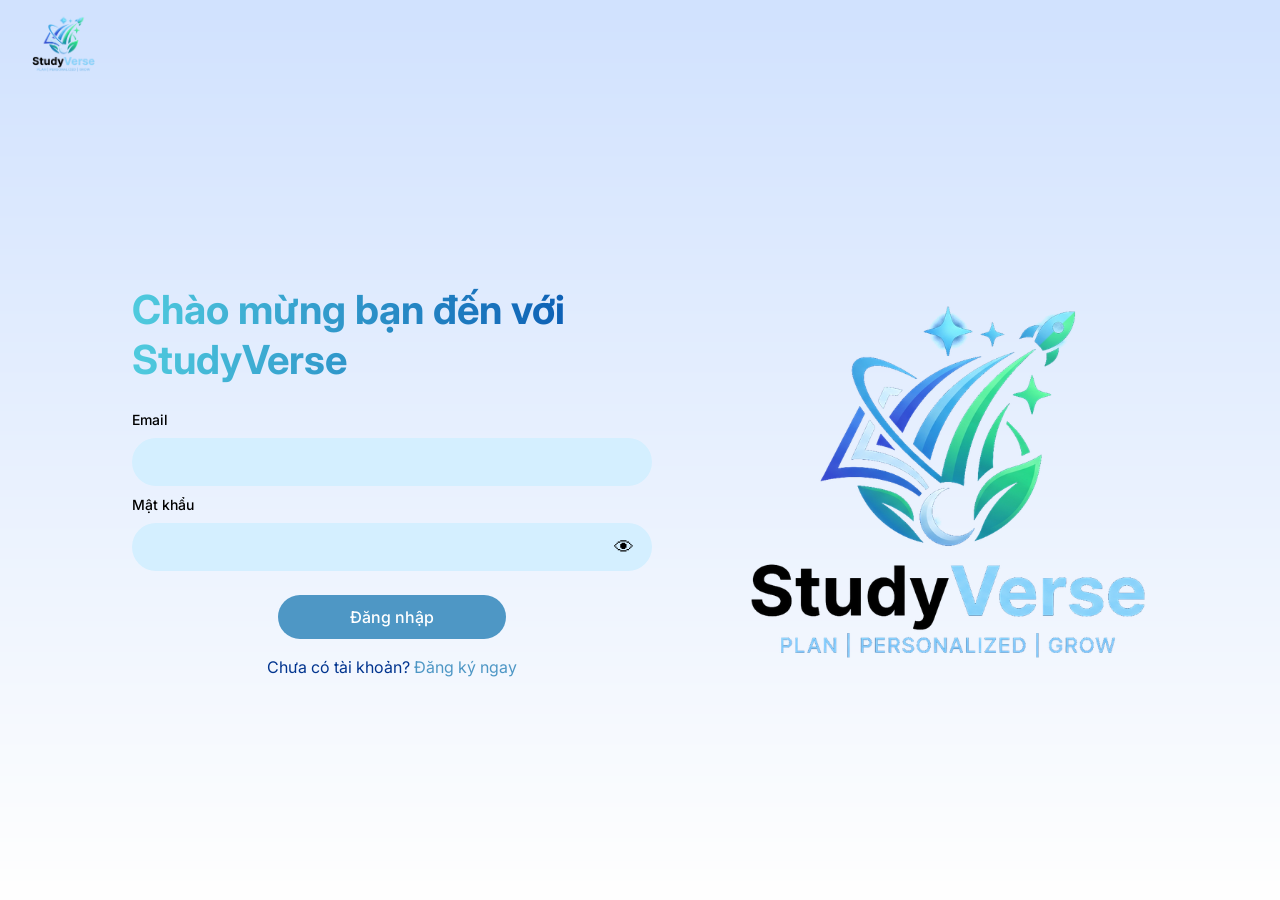
<file: index.html>
<!DOCTYPE html>
<html lang="vi">
<head>
    <meta charset="UTF-8">
    <meta name="viewport" content="width=device-width, initial-scale=1">
    <title>StudyVerse</title>
</head>
<body>
    <script src="js/storage.js"></script>
    <script>location.replace(getCurrentUser() ? "pages/dashboard.html" : "pages/login.html");</script>
</body>
</html>
</file>
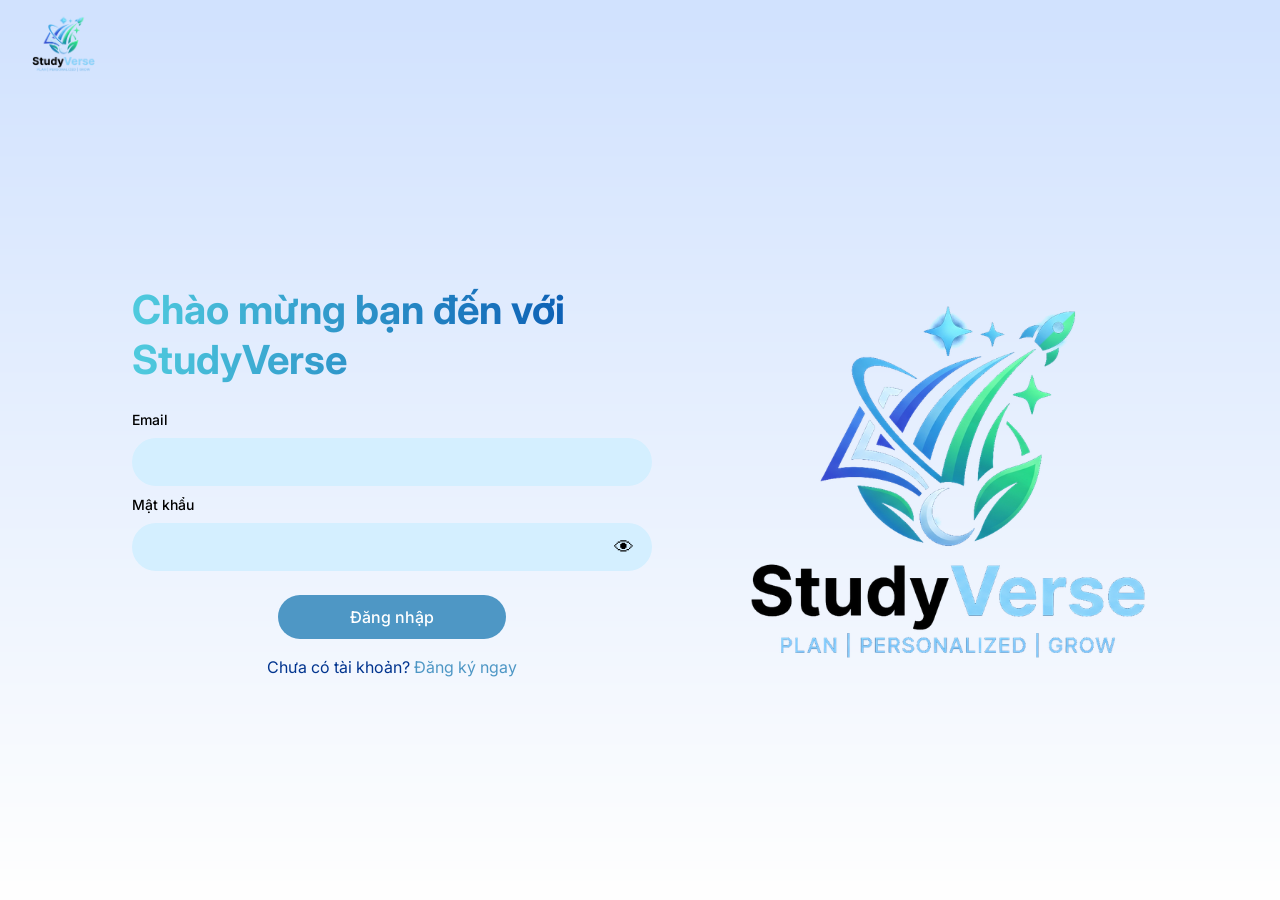
<file: pages/dashboard.html>
<!DOCTYPE html>
<html lang="vi">
<head>
<meta charset="UTF-8">
<meta name="viewport" content="width=device-width, initial-scale=1.0">
<title>Dashboard - StudyVerse</title>
<link rel="preconnect" href="https://fonts.googleapis.com"><link rel="preconnect" href="https://fonts.gstatic.com" crossorigin><link href="https://fonts.googleapis.com/css2?family=Inter:wght@400;500;700&display=swap" rel="stylesheet">
<link rel="stylesheet" href="../css/style.css">
<link rel="stylesheet" href="../css/dashboard.css">
<link rel="stylesheet" href="../css/responsive.css">
</head>
<body data-page="dashboard">
<header id="navbar" class="navbar"></header>
<main id="content" class="content">
<div class="page-dashboard">
<section class="card dash-hero">
<div class="hero-main">
<p class="hero-chip" id="greeting"></p>
<h1 class="page-title hero-title">Nền tảng quản lý công việc đầu tiên cho sinh viên</h1>
<p class="hero-desc">Gom bài học, công việc làm thêm và dự án cá nhân vào một nơi duy nhất để bạn luôn biết hôm nay cần làm gì.</p>
<div class="hero-actions"><a class="btn btn-primary" href="tasks.html">Xem nhiệm vụ</a><a class="btn btn-secondary" href="projects.html">Dự án cá nhân</a></div>
</div>
<ul class="hero-features">
<li class="hero-feature"><span class="hero-icon">📅</span><div><strong>Planning</strong><span>Lên kế hoạch và theo dõi deadline từng nhiệm vụ</span></div></li>
<li class="hero-feature"><span class="hero-icon">🎨</span><div><strong>Personalization</strong><span>Phân loại theo ưu tiên, dự án và cách học của riêng bạn</span></div></li>
<li class="hero-feature"><span class="hero-icon">🏆</span><div><strong>Gamification</strong><span>Hoàn thành nhiệm vụ để thấy tiến độ tăng mỗi ngày</span></div></li>
</ul>
</section>
<section class="dash-stats"><h2>StudyVerse</h2><p>Cùng xem một vài nhiệm vụ của bạn ngày hôm nay</p>
<div class="dash-cards">
<article class="stat-card"><div class="stat-icon"><img src="../assets/icons/stat-total.svg" alt=""></div><div class="stat-text"><strong class="stat-num" id="statTotal">0</strong><span class="stat-label">Tổng nhiệm vụ</span></div><div class="donut"></div></article>
<article class="stat-card"><div class="stat-icon"><img src="../assets/icons/stat-open.svg" alt=""></div><div class="stat-text"><strong class="stat-num" id="statOpen">0</strong><span class="stat-label">Chưa hoàn thành</span></div><div class="donut donut-open"></div></article>
<article class="stat-card"><div class="stat-icon"><img src="../assets/icons/stat-overdue.svg" alt=""></div><div class="stat-text"><strong class="stat-num" id="statOverdue">0</strong><span class="stat-label">Quá hạn</span></div><div class="donut donut-overdue"></div></article>
</div></section>
<section class="dash-lower">
<div class="card"><h3>Nhiệm vụ sắp đến hạn</h3><ul id="upcomingList"></ul></div>
<div class="card" id="overallBox"><h3>Tiến độ tổng thể</h3><div class="progress"><span id="overallBar"></span></div><p class="overall-text" id="overallText"></p></div>
</section>
</div>
</main>
<script src="../js/storage.js"></script>
<script src="../js/main.js"></script>
<script src="../js/dashboard.js"></script>
</body>
</html>
</file>
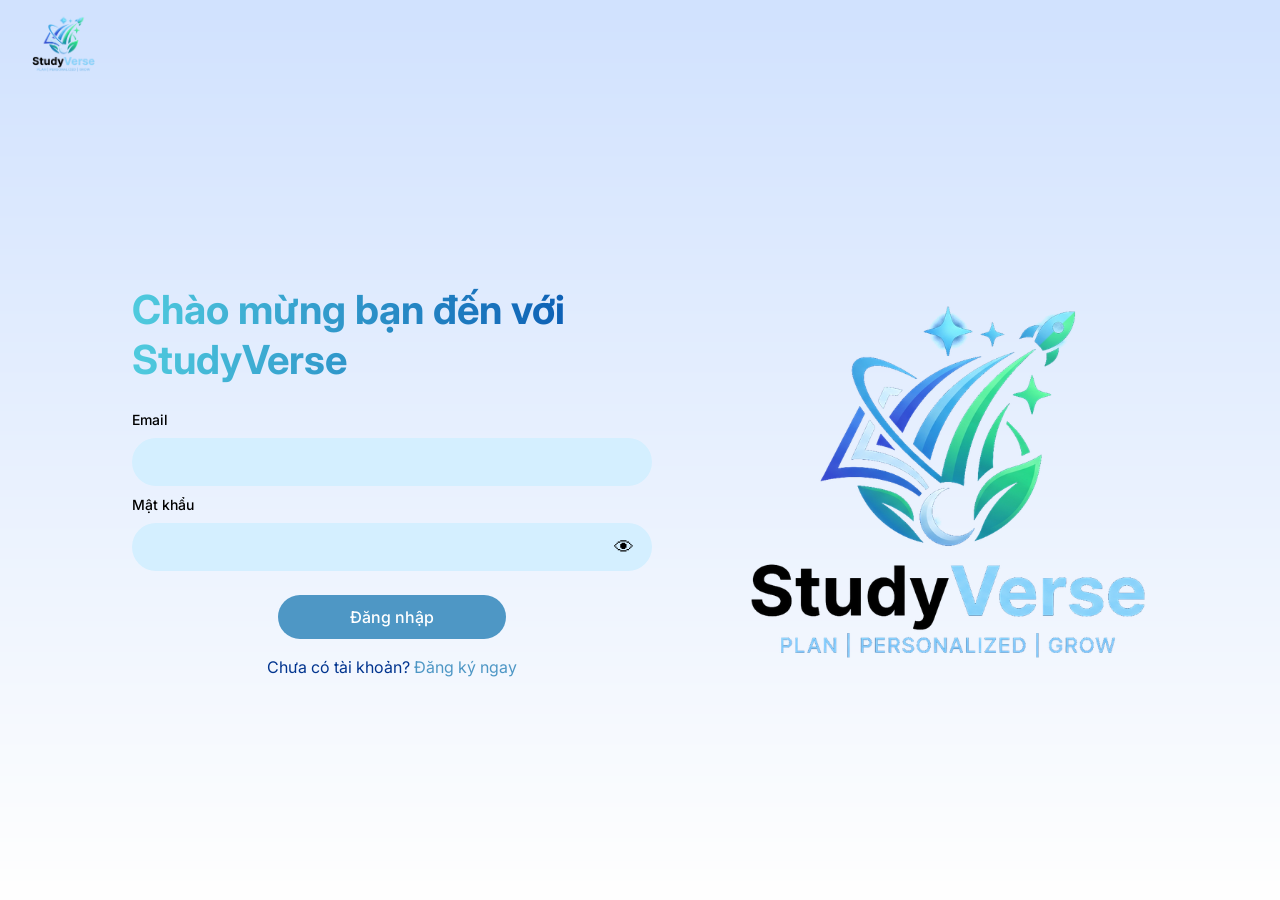
<file: pages/login.html>
<!DOCTYPE html>
<html lang="vi">
<head>
<meta charset="UTF-8">
<meta name="viewport" content="width=device-width, initial-scale=1.0">
<title>Đăng nhập - StudyVerse</title>
<link rel="preconnect" href="https://fonts.googleapis.com"><link rel="preconnect" href="https://fonts.gstatic.com" crossorigin><link href="https://fonts.googleapis.com/css2?family=Inter:wght@400;500;700&display=swap" rel="stylesheet">
<link rel="stylesheet" href="../css/style.css">
<link rel="stylesheet" href="../css/auth.css">
<link rel="stylesheet" href="../css/responsive.css">
</head>
<body data-page="login">
<main class="page-auth">
<img class="auth-logo-small" src="../assets/images/logo.png" alt="StudyVerse">
<form class="auth-form" id="authForm" novalidate>
<h1 class="page-title auth-title">Chào mừng bạn đến với<br>StudyVerse</h1>
<p class="auth-ok" id="authOk" hidden>Đăng ký thành công. Hãy đăng nhập để bắt đầu.</p>
<div class="field"><label for="emailInput">Email</label><input class="input" type="email" id="emailInput" required></div>
<div class="field"><label for="passwordInput">Mật khẩu</label><div class="auth-pass"><input class="input" type="password" id="passwordInput" autocomplete="current-password" required><button type="button" class="eye" data-target="passwordInput" aria-label="Hiện/ẩn mật khẩu">👁</button></div></div>
<p class="auth-error" id="authError" hidden></p>
<button type="submit" class="btn btn-primary auth-submit">Đăng nhập</button>
<p class="auth-switch">Chưa có tài khoản? <a href="register.html">Đăng ký ngay</a></p>
</form>
<img class="auth-logo-big" src="../assets/images/logo.png" alt="StudyVerse">
</main>
<script src="../js/storage.js"></script>
<script src="../js/auth.js"></script>
</body>
</html>
</file>
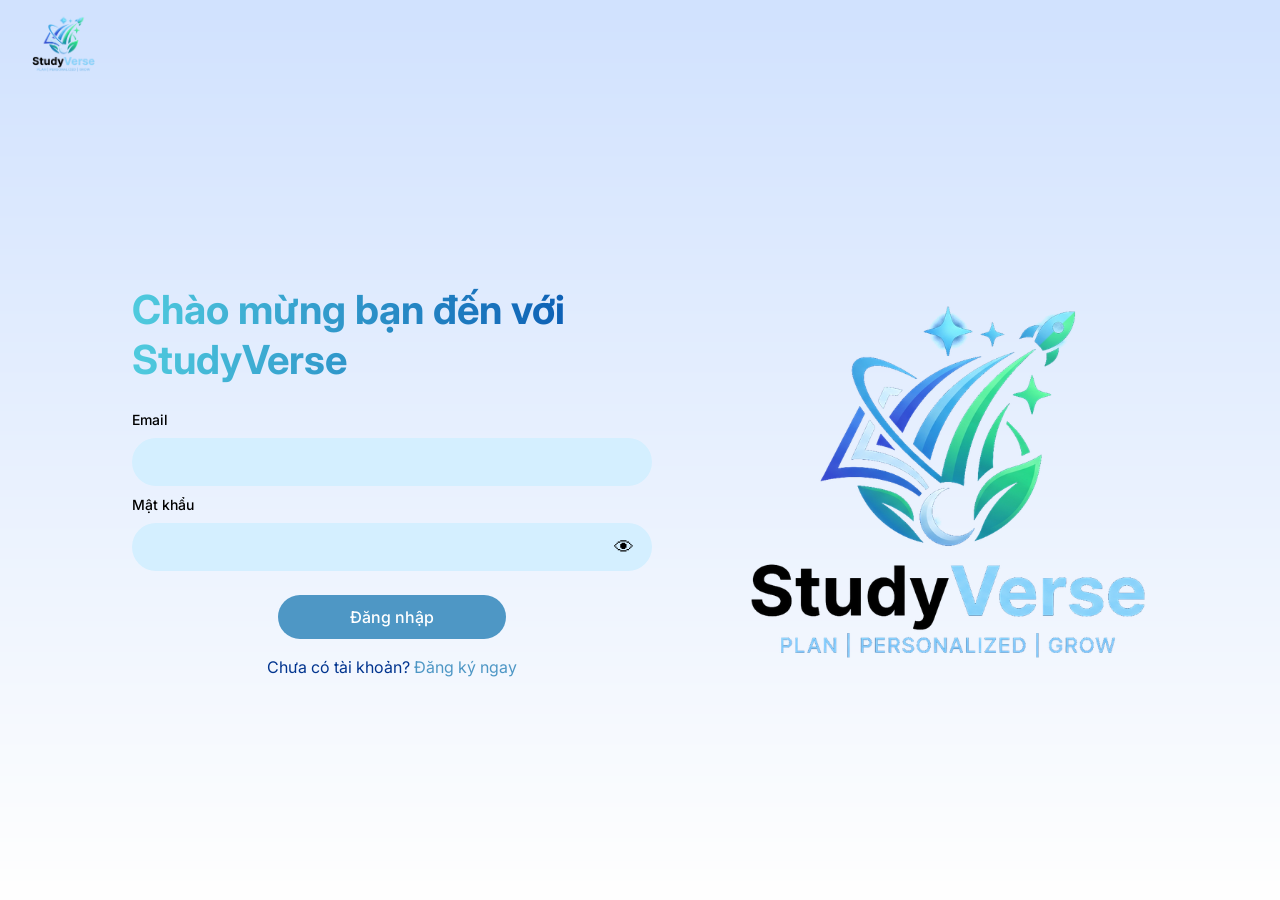
<file: pages/projects.html>
<!DOCTYPE html>
<html lang="vi">
<head>
<meta charset="UTF-8">
<meta name="viewport" content="width=device-width, initial-scale=1.0">
<title>Dự án cá nhân - StudyVerse</title>
<link rel="preconnect" href="https://fonts.googleapis.com"><link rel="preconnect" href="https://fonts.gstatic.com" crossorigin><link href="https://fonts.googleapis.com/css2?family=Inter:wght@400;500;700&display=swap" rel="stylesheet">
<link rel="stylesheet" href="../css/style.css">
<link rel="stylesheet" href="../css/projects.css">
<link rel="stylesheet" href="../css/responsive.css">
</head>
<body data-page="projects">
<header id="navbar" class="navbar"></header>
<main id="content" class="content">
<div class="page-projects">
<header class="projects-header"><h1 class="page-title">Dự án cá nhân</h1><p class="page-sub">Quản lý và theo dõi tiến độ các dự án của bạn</p><button type="button" class="btn btn-primary" id="projectAddBtn">+ Thêm dự án</button></header>
<section class="projects-grid" id="projectGrid"></section>
<div class="modal" id="projectModal" hidden><div class="modal-box"><h2 id="projectModalTitle">Thêm dự án</h2>
<form class="modal-form" id="projectForm"><input type="hidden" id="projectIdInput">
<div class="field"><label for="projectNameInput">Tên dự án</label><input class="input" id="projectNameInput" required></div>
<div class="field"><label for="projectPriorityInput">Ưu tiên</label><select class="input" id="projectPriorityInput"></select></div>
<div class="field"><label for="projectDeadlineInput">Deadline</label><input class="input" type="date" id="projectDeadlineInput" required></div>
<div class="modal-actions"><button type="button" class="btn btn-secondary" id="projectCancelBtn">Hủy</button><button type="submit" class="btn btn-primary">Lưu</button></div>
</form></div></div>
</div>
</main>
<script src="../js/storage.js"></script>
<script src="../js/main.js"></script>
<script src="../js/projects.js"></script>
</body>
</html>
</file>
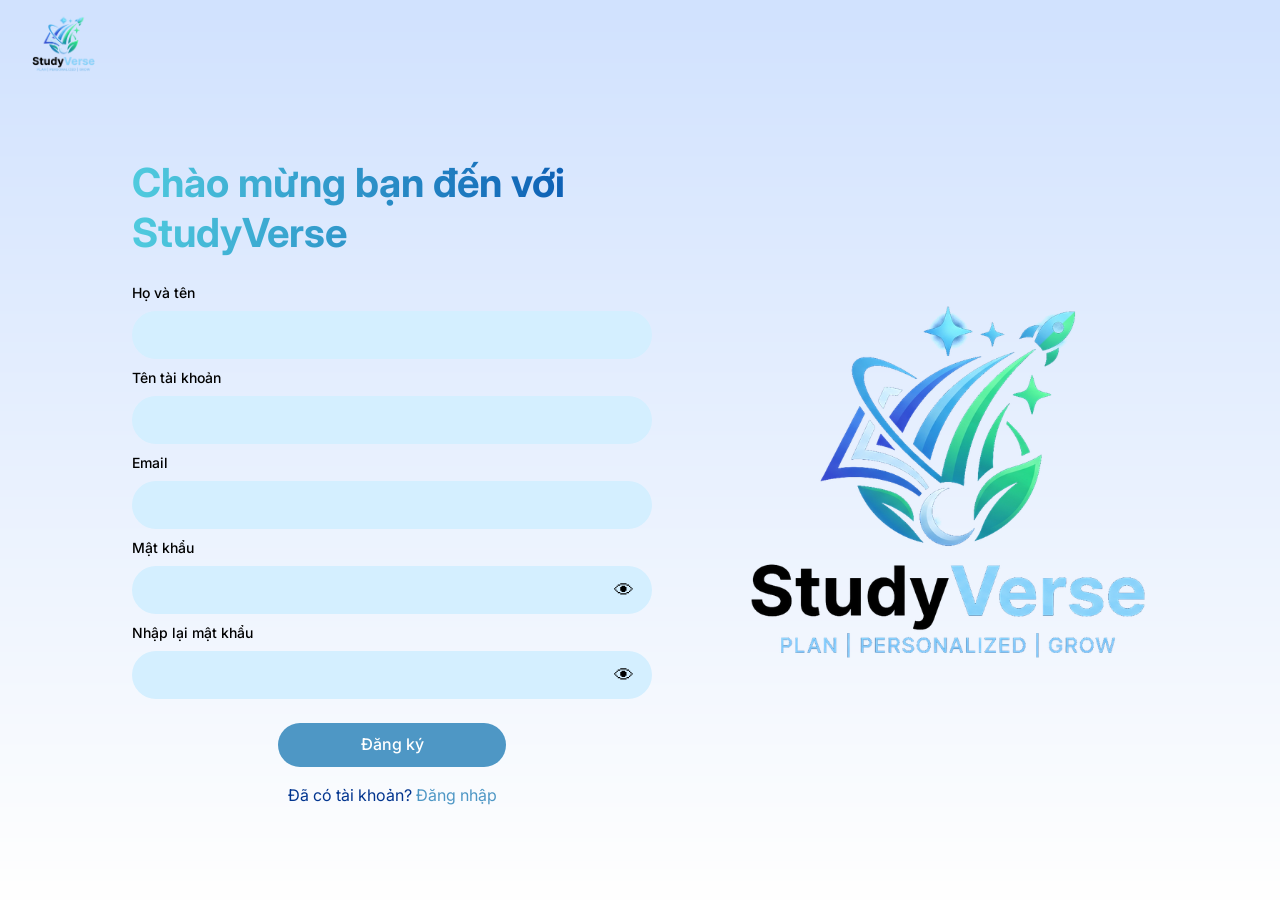
<file: pages/register.html>
<!DOCTYPE html>
<html lang="vi">
<head>
<meta charset="UTF-8">
<meta name="viewport" content="width=device-width, initial-scale=1.0">
<title>Đăng ký - StudyVerse</title>
<link rel="preconnect" href="https://fonts.googleapis.com"><link rel="preconnect" href="https://fonts.gstatic.com" crossorigin><link href="https://fonts.googleapis.com/css2?family=Inter:wght@400;500;700&display=swap" rel="stylesheet">
<link rel="stylesheet" href="../css/style.css">
<link rel="stylesheet" href="../css/auth.css">
<link rel="stylesheet" href="../css/responsive.css">
</head>
<body data-page="register">
<main class="page-auth">
<img class="auth-logo-small" src="../assets/images/logo.png" alt="StudyVerse">
<form class="auth-form" id="authForm" novalidate>
<h1 class="page-title auth-title">Chào mừng bạn đến với<br>StudyVerse</h1>
<div class="field"><label for="fullNameInput">Họ và tên</label><input class="input" type="text" id="fullNameInput" autocomplete="name" required></div>
<div class="field"><label for="usernameInput">Tên tài khoản</label><input class="input" type="text" id="usernameInput" autocomplete="username" required></div>
<div class="field"><label for="emailInput">Email</label><input class="input" type="email" id="emailInput" required></div>
<div class="field"><label for="passwordInput">Mật khẩu</label><div class="auth-pass"><input class="input" type="password" id="passwordInput" autocomplete="new-password" required><button type="button" class="eye" data-target="passwordInput" aria-label="Hiện/ẩn mật khẩu">👁</button></div></div>
<div class="field"><label for="confirmInput">Nhập lại mật khẩu</label><div class="auth-pass"><input class="input" type="password" id="confirmInput" autocomplete="new-password" required><button type="button" class="eye" data-target="confirmInput" aria-label="Hiện/ẩn mật khẩu">👁</button></div></div>
<p class="auth-error" id="authError" hidden></p>
<button type="submit" class="btn btn-primary auth-submit">Đăng ký</button>
<p class="auth-switch">Đã có tài khoản? <a href="login.html">Đăng nhập</a></p>
</form>
<img class="auth-logo-big" src="../assets/images/logo.png" alt="StudyVerse">
</main>
<script src="../js/storage.js"></script>
<script src="../js/auth.js"></script>
</body>
</html>
</file>
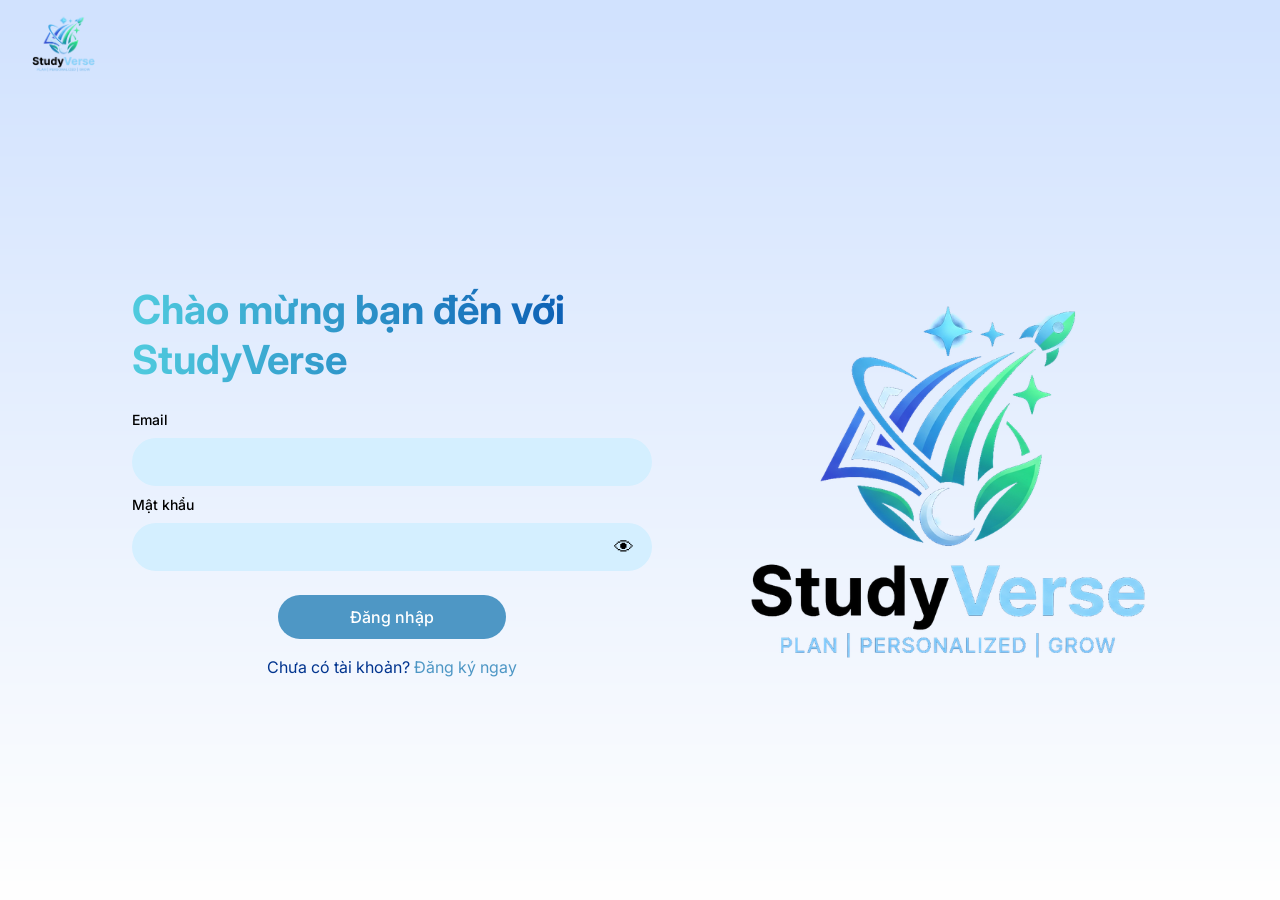
<file: pages/settings.html>
<!DOCTYPE html>
<html lang="vi">
<head>
<meta charset="UTF-8">
<meta name="viewport" content="width=device-width, initial-scale=1.0">
<title>Cài đặt - StudyVerse</title>
<link rel="preconnect" href="https://fonts.googleapis.com"><link rel="preconnect" href="https://fonts.gstatic.com" crossorigin><link href="https://fonts.googleapis.com/css2?family=Inter:wght@400;500;700&display=swap" rel="stylesheet">
<link rel="stylesheet" href="../css/style.css">
<link rel="stylesheet" href="../css/responsive.css">
</head>
<body data-page="settings">
<header id="navbar" class="navbar"></header>
<main id="content" class="content">
<div class="page-settings">
<section class="card settings-card">
<div class="settings-head"><img src="../assets/icons/settings-big.svg" alt=""><div><h1>Cài đặt tài khoản</h1><p>Quản lý thông tin cá nhân và dữ liệu của bạn</p></div></div>
<section class="settings-profile-section">
<h2 class="settings-section-title">Thông tin cá nhân</h2>
<div class="settings-avatar-block"><img id="avatarPreview" class="settings-avatar-preview" src="../assets/images/avatar.png" alt="Ảnh đại diện"><label class="btn btn-secondary settings-avatar-label" for="avatarInput">Thay ảnh đại diện</label><input id="avatarInput" type="file" accept="image/png,image/jpeg,image/webp" hidden></div>
</section>
<form id="settingsForm"><div class="settings-grid">
<div class="field"><label for="fullNameInput">Họ và tên</label><input class="input input-outline" id="fullNameInput"></div>
<div class="field"><label for="usernameInput">Tên tài khoản</label><input class="input input-outline" id="usernameInput" autocomplete="username"></div>
</div>
<div class="settings-save"><button type="submit" class="btn btn-primary">Lưu thay đổi</button></div>
<p class="settings-msg" id="settingsMsg" role="status" hidden></p></form>
<hr>
<h2 class="settings-section-title">Đổi mật khẩu</h2>
<form id="passwordForm" class="settings-password-form">
<div class="field"><label for="currentPasswordInput">Mật khẩu hiện tại</label><input class="input input-outline" id="currentPasswordInput" type="password" autocomplete="current-password" required></div>
<div class="settings-grid"><div class="field"><label for="newPasswordInput">Mật khẩu mới</label><input class="input input-outline" id="newPasswordInput" type="password" minlength="6" autocomplete="new-password" required></div><div class="field"><label for="confirmPasswordInput">Xác nhận mật khẩu mới</label><input class="input input-outline" id="confirmPasswordInput" type="password" minlength="6" autocomplete="new-password" required></div></div>
<div class="settings-save"><button type="submit" class="btn btn-primary">Đổi mật khẩu</button></div><p class="settings-msg" id="passwordMsg" role="status" hidden></p></form>
<hr>
<h2>Dữ liệu phần mềm</h2>
<p class="settings-note">Xóa dữ liệu demo sẽ xóa toàn bộ nhiệm vụ và dự án, không đăng xuất tài khoản của bạn</p>
<button type="button" class="btn btn-outline-danger" id="clearDemoBtn">🗑 Xóa dữ liệu demo</button>
<hr>
<h2>Tài khoản</h2>
<p class="settings-note">Xóa tài khoản sẽ xóa vĩnh viễn tài khoản này cùng toàn bộ nhiệm vụ và dự án trên trình duyệt. Thao tác này không thể hoàn tác.</p>
<button type="button" class="btn btn-danger" id="deleteAccountBtn">🗑 Xóa tài khoản</button>
</section>
<div class="modal" id="deleteModal" hidden><div class="modal-box"><h2>Xác nhận xóa tài khoản</h2>
<form class="modal-form" id="deleteForm">
<p>Nhập mật khẩu để xác nhận xóa tài khoản. Bạn sẽ bị đăng xuất và không thể khôi phục.</p>
<div class="field"><label for="deletePasswordInput">Mật khẩu</label><input class="input" type="password" id="deletePasswordInput" autocomplete="off" required></div>
<p class="settings-error" id="deleteError" hidden></p>
<div class="modal-actions"><button type="button" class="btn btn-secondary" id="deleteCancelBtn">Hủy</button><button type="submit" class="btn btn-danger">Xóa tài khoản</button></div>
</form></div></div>
<div class="modal" id="clearModal" hidden><div class="modal-box"><h2>Xác nhận xóa dữ liệu demo</h2>
<p>Bạn có chắc muốn xóa toàn bộ nhiệm vụ và dự án?<br>Tài khoản của bạn vẫn được đăng nhập</p>
<div class="modal-actions"><button type="button" class="btn btn-secondary" id="clearCancelBtn">Hủy</button><button type="button" class="btn btn-danger" id="clearConfirmBtn">Xóa</button></div></div></div>
</div>
</main>
<script src="../js/storage.js"></script>
<script src="../js/main.js"></script>
<script src="../js/settings.js"></script>
</body>
</html>
</file>
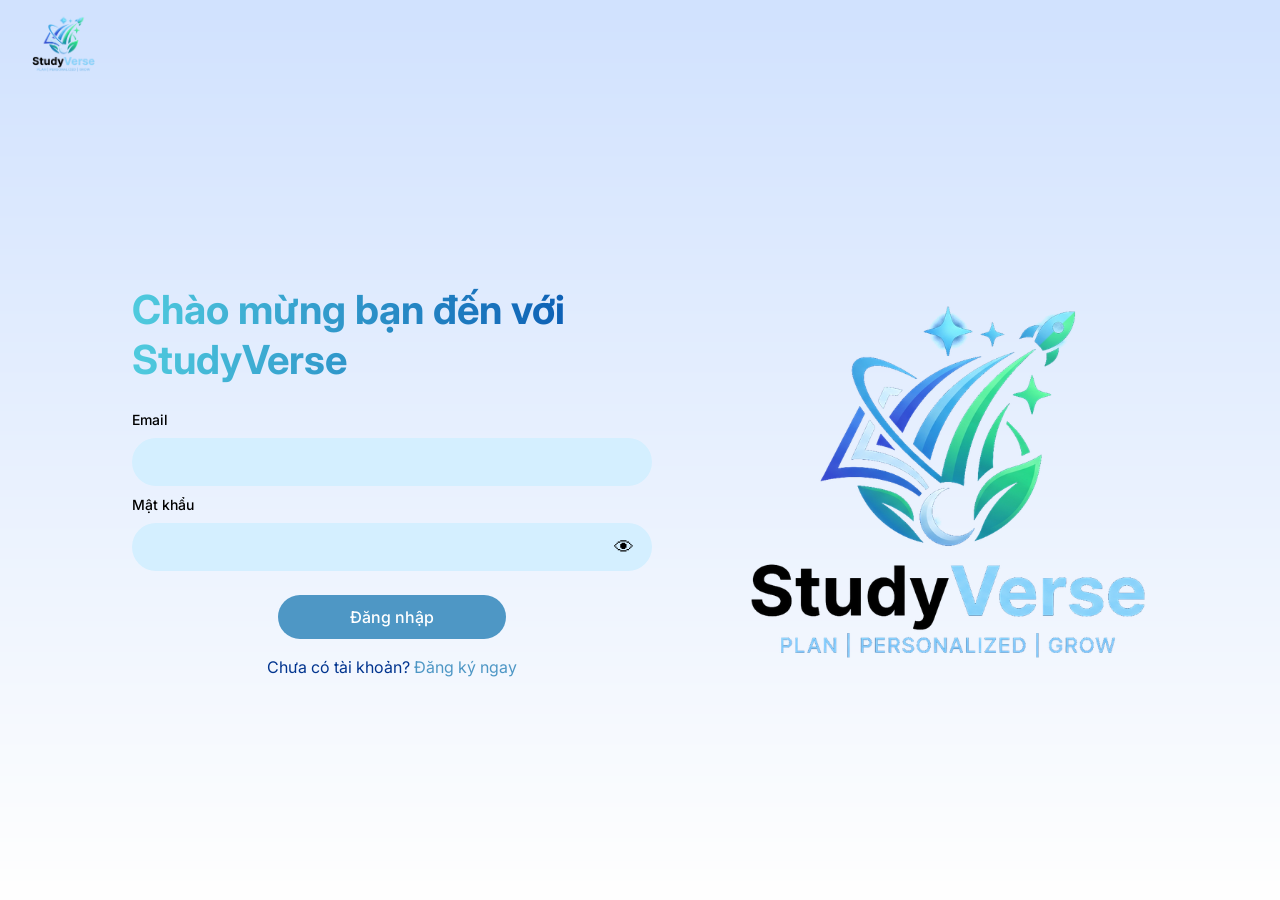
<file: pages/support.html>
<!DOCTYPE html>
<html lang="vi">
<head>
<meta charset="UTF-8">
<meta name="viewport" content="width=device-width, initial-scale=1.0">
<title>Liên hệ & Hỗ trợ - StudyVerse</title>
<link rel="preconnect" href="https://fonts.googleapis.com"><link rel="preconnect" href="https://fonts.gstatic.com" crossorigin><link href="https://fonts.googleapis.com/css2?family=Inter:wght@400;500;700&display=swap" rel="stylesheet">
<link rel="stylesheet" href="../css/style.css">
<link rel="stylesheet" href="../css/responsive.css">
</head>
<body data-page="support">
<header id="navbar" class="navbar"></header>
<main id="content" class="content">
<div class="page-support">
<img class="support-robot" src="../assets/icons/robot.svg" alt="">
<h1 class="page-title">Liên hệ &amp; Hỗ trợ</h1>
<p class="support-sub">Nếu bạn gặp vấn đề trong quá trình sử dụng, hãy liên hệ<br>với chúng tôi qua Zalo để được hỗ trợ</p>
<section class="card support-card"><img class="support-qr" src="../assets/images/qr-zalo.png" alt="QR Zalo hỗ trợ">
<div class="support-steps"><h2>Hướng dẫn liên hệ qua Zalo</h2>
<div class="step"><span class="step-num">1</span>Mở ứng dụng Zalo trên điện thoại</div>
<div class="step"><span class="step-num">2</span>Quét mã QR bên trái</div>
<div class="step"><span class="step-num">3</span>Gửi tin nhắn cho chúng tôi để được hỗ trợ</div></div></section>
</div>
</main>
<script src="../js/storage.js"></script>
<script src="../js/main.js"></script>
</body>
</html>
</file>
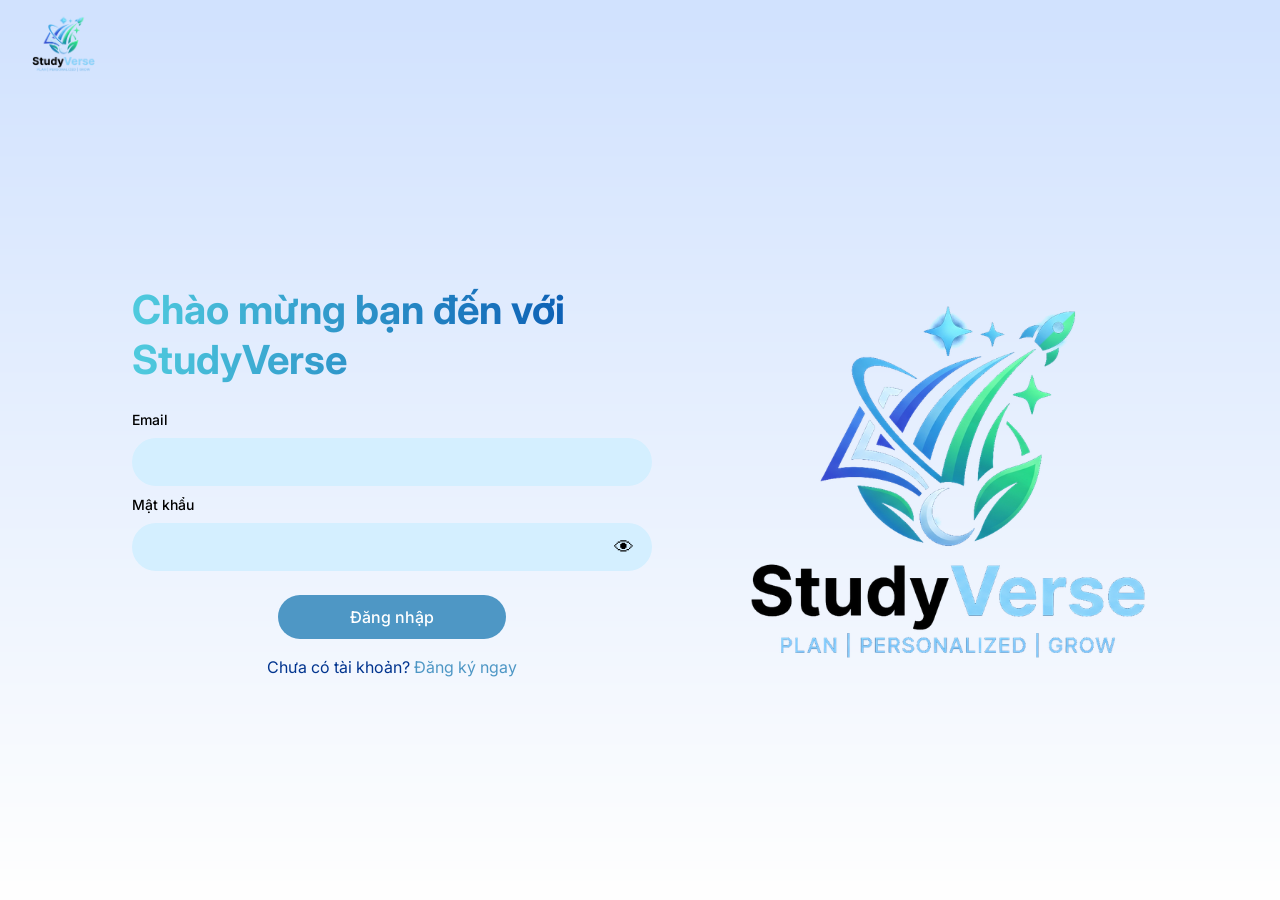
<file: pages/tasks.html>
<!DOCTYPE html>
<html lang="vi">
<head>
<meta charset="UTF-8">
<meta name="viewport" content="width=device-width, initial-scale=1.0">
<title>Nhiệm vụ - StudyVerse</title>
<link rel="preconnect" href="https://fonts.googleapis.com"><link rel="preconnect" href="https://fonts.gstatic.com" crossorigin><link href="https://fonts.googleapis.com/css2?family=Inter:wght@400;500;700&display=swap" rel="stylesheet">
<link rel="stylesheet" href="../css/style.css">
<link rel="stylesheet" href="../css/tasks.css">
<link rel="stylesheet" href="../css/responsive.css">
</head>
<body data-page="tasks">
<header id="navbar" class="navbar"></header>
<main id="content" class="content">
<div class="page-tasks">
<section class="card tasks-card">
<div class="tasks-head"><h1>Danh sách nhiệm vụ</h1><button type="button" class="btn btn-primary" id="taskAddBtn">+ Thêm nhiệm vụ mới</button></div>
<div class="tasks-toolbar">
<input class="input" type="search" id="taskSearchInput" placeholder="Tìm kiếm nhiệm vụ...">
<select class="input" id="taskFilterStatus"><option value="">Mọi trạng thái</option><option value="todo">Chưa triển khai</option><option value="doing">Đang triển khai</option><option value="done">Hoàn thành</option><option value="overdue">Quá hạn</option></select>
<select class="input" id="taskFilterPriority"><option value="">Mọi mức ưu tiên</option><option value="high">Cao</option><option value="medium">Trung bình</option><option value="low">Thấp</option></select>
<select class="input" id="taskFilterCategory"><option value="">Mọi loại</option><option value="study">Học tập</option><option value="work">Công việc</option><option value="personal">Cá nhân</option></select>
<select class="input" id="taskFilterProject"><option value="">Mọi dự án</option><option value="none">Nhiệm vụ lẻ</option></select>
</div>
<div class="table-wrap"><table class="table"><thead><tr><th>Tên nhiệm vụ</th><th>Loại nhiệm vụ</th><th>Ưu tiên</th><th>Deadline</th><th>Thời gian còn lại</th><th>Trạng thái</th><th>Dự án</th><th>Thao tác</th></tr></thead><tbody id="taskTableBody"></tbody></table></div>
<p class="empty" id="taskEmpty" hidden>Không có nhiệm vụ phù hợp.</p>
</section>
<div class="modal" id="taskModal" hidden><div class="modal-box"><h2 id="taskModalTitle">Thêm nhiệm vụ mới</h2>
<form class="modal-form" id="taskForm"><input type="hidden" id="taskIdInput">
<div class="field"><label for="taskTitleInput">Tên nhiệm vụ</label><input class="input" id="taskTitleInput" required></div>
<div class="field"><label for="taskCategoryInput">Loại nhiệm vụ</label><select class="input" id="taskCategoryInput"></select></div>
<div class="field"><label for="taskPriorityInput">Ưu tiên</label><select class="input" id="taskPriorityInput"></select></div>
<div class="field"><label for="taskStatusInput">Trạng thái</label><select class="input" id="taskStatusInput"></select></div>
<div class="field"><label for="taskDeadlineInput">Deadline</label><input class="input" type="date" id="taskDeadlineInput" required></div>
<div class="field"><label for="taskDeadlineTimeInput">Giờ deadline</label><input class="input" type="time" id="taskDeadlineTimeInput" value="23:59" required></div>
<div class="field"><label for="taskProjectInput">Dự án</label><select class="input" id="taskProjectInput"></select></div>
<div class="modal-actions"><button type="button" class="btn btn-secondary" id="taskCancelBtn">Hủy</button><button type="submit" class="btn btn-primary">Lưu</button></div>
</form></div></div>
</div>
</main>
<script src="../js/storage.js"></script>
<script src="../js/main.js"></script>
<script src="../js/tasks.js"></script>
</body>
</html>
</file>
<file: css/style.css>
:root{
  --color-primary:#4E97C5;--color-primary-dark:#02358F;--color-navy:#163166;
  --color-gradient-start:#50CBDE;--color-gradient-end:#004BAD;
  --title-gradient:linear-gradient(90deg,var(--color-gradient-start) 0%,var(--color-gradient-end) 100%);
  --bg-main:#E1ECFE;--bg-card:#E8F0FE;--bg-card-light:#F1F5FF;--bg-white:#FFFFFF;--bg-field:#D4EFFF;
  --text-main:#000000;--text-muted:#737373;--text-link:#004AAD;--color-danger:#F66C6C;
  --priority-high:#F66C6C;--priority-medium:#E4C54F;--priority-low:#28BE8B;
  --status-todo:#EF9D6A;--status-doing:#E4C54F;--status-done:#28BE8B;--status-overdue:#F66C6C;
  --progress-fill:#24A79E;--progress-track:#FFFFFF;--btn-secondary-bg:#D2D5D7;--step-bg:#BBDEFB;--step-text:#1976D2;
  --chart-done:#42FFBF;--chart-todo:#FDB588;--chart-doing:#FFEB9D;--chart-overdue:#F66C6C;
  --font-family:'Inter',sans-serif;--font-size-page-title:40px;--font-size-card-title:28px;--font-size-body:16px;--font-size-small:14px;
  --radius-card:32px;--radius-input:999px;--radius-badge:999px;--radius-pill:999px;--shadow-card:0 10px 30px rgba(0,0,0,.12);
  --space-1:4px;--space-2:8px;--space-3:16px;--space-4:24px;--space-5:32px;
  --navbar-height:80px;--content-max-width:1200px;
}
*{box-sizing:border-box;margin:0;padding:0}
body{font-family:var(--font-family);font-size:var(--font-size-body);color:var(--text-main);line-height:1.5;min-height:100vh;display:flex;flex-direction:column;
  background:var(--bg-main) url("../assets/images/background.png") center/cover no-repeat;background-attachment:fixed}
img{display:block;max-width:100%}
ul{list-style:none}
button,input,select{font:inherit;color:inherit}
[hidden]{display:none}

/* Navbar */
.navbar{height:var(--navbar-height);display:flex;align-items:center;gap:var(--space-5);
  padding:0 max(var(--space-5),calc((100% - var(--content-max-width)) / 2));background:transparent}
.nav-logo{display:flex;align-items:center;flex:none}
.nav-logo img{height:64px;width:auto}
.nav-menu{display:flex;align-items:center;justify-content:flex-end;gap:var(--space-5);flex:1}
.nav-link{display:flex;align-items:center;gap:var(--space-2);padding:var(--space-1) 0;border:0;border-bottom:2px solid transparent;
  background:none;color:var(--text-main);font-size:16px;font-weight:500;text-decoration:none;cursor:pointer;white-space:nowrap}
.nav-link img{width:28px;height:28px}
.nav-link.active{font-weight:700;border-bottom-color:var(--color-primary)}
.nav-user{position:relative;flex:none}
.nav-avatar-btn{display:block;padding:0;border:2px solid transparent;border-radius:50%;background:none;cursor:pointer}
.nav-avatar-btn:hover,.nav-avatar-btn[aria-expanded="true"]{border-color:var(--color-primary)}
.nav-avatar{width:48px;height:48px;border-radius:50%;object-fit:cover;background:var(--bg-field)}
.user-menu{position:absolute;top:calc(100% + var(--space-2));right:0;z-index:40;min-width:240px;padding:var(--space-2);
  background:var(--bg-card-light);border-radius:var(--space-4);box-shadow:var(--shadow-card)}
.user-menu[hidden]{display:none}
.user-menu-head{display:flex;flex-direction:column;padding:var(--space-2) var(--space-3) var(--space-3);margin-bottom:var(--space-1);border-bottom:1px solid var(--btn-secondary-bg)}
.user-menu-head span{font-size:var(--font-size-small);color:var(--text-muted);overflow:hidden;text-overflow:ellipsis}
.user-menu-item{display:flex;align-items:center;gap:var(--space-3);width:100%;padding:10px var(--space-3);border:0;border-radius:var(--space-3);
  background:none;color:var(--text-main);font-weight:500;text-align:left;text-decoration:none;cursor:pointer}
.user-menu-item:hover{background:var(--bg-field)}
.user-menu-item img,.user-menu-icon{width:24px;height:24px;flex:none;text-align:center;line-height:24px}
.footer{display:flex;align-items:center;justify-content:center;gap:var(--space-4);padding:var(--space-4) var(--space-5);font-size:var(--font-size-small);color:var(--text-muted)}
.footer a{display:inline-flex;align-items:center;gap:var(--space-2);color:var(--color-primary);font-weight:500;text-decoration:none}
.footer a:hover{text-decoration:underline}
.footer img{width:20px;height:20px}
.content{flex:1;width:100%;max-width:var(--content-max-width);margin:0 auto;padding:var(--space-4) var(--space-5) var(--space-5)}

/* Thành phần dùng lại */
.card{background:var(--bg-card);border-radius:var(--radius-card);box-shadow:var(--shadow-card);padding:var(--space-4)}
.page-title{background:var(--title-gradient);-webkit-background-clip:text;background-clip:text;color:transparent;
  font-size:var(--font-size-page-title);font-weight:700;line-height:1.25}
.page-sub{font-size:16px}
.btn{display:inline-flex;text-decoration:none;align-items:center;justify-content:center;gap:var(--space-2);height:48px;padding:0 var(--space-5);
  border:1px solid transparent;border-radius:var(--radius-pill);font-weight:500;cursor:pointer;white-space:nowrap}
.btn-primary{background:var(--color-primary);color:#fff}
.btn-secondary{background:var(--btn-secondary-bg);color:var(--text-main);font-weight:700}
.btn-danger{background:var(--color-danger);color:var(--text-main);font-weight:700}
.btn-outline-danger{background:transparent;border-color:var(--color-danger);color:var(--color-danger)}
.field{display:flex;flex-direction:column;gap:var(--space-2);min-width:0}
.field label{font-size:var(--font-size-small);font-weight:500}
.input{width:100%;height:48px;padding:0 var(--space-4);border:0;border-radius:var(--radius-input);background:var(--bg-field);outline:0}
.input:focus{box-shadow:0 0 0 2px var(--color-primary)}
.input[readonly]{color:var(--text-muted)}
.input-outline{background:transparent;border:1px solid var(--text-main)}
.table-wrap{overflow-x:auto}
.table{width:100%;border-collapse:collapse}
.table th,.table td{padding:14px var(--space-3);text-align:left;vertical-align:middle;white-space:nowrap}
.table th{background:var(--bg-field);font-weight:700}
.table th:first-child{border-radius:var(--radius-pill) 0 0 var(--radius-pill)}
.table th:last-child{border-radius:0 var(--radius-pill) var(--radius-pill) 0}
.table td{border-bottom:1px solid var(--btn-secondary-bg)}
.badge,.tag{display:inline-flex;align-items:center;justify-content:center;height:30px;padding:0 14px;border:0;border-radius:var(--radius-badge);
  font-size:var(--font-size-small);font-weight:500;color:#fff;white-space:nowrap}
.badge{min-width:64px}
.badge-status{min-width:124px;cursor:pointer}
.badge-high{background:var(--priority-high)}.badge-medium{background:var(--priority-medium)}.badge-low{background:var(--priority-low)}
.status-todo{background:var(--status-todo)}.status-doing{background:var(--status-doing)}
.status-done{background:var(--status-done)}.status-overdue{background:var(--status-overdue)}
.tag{min-width:72px;height:36px;padding:0 var(--space-3);font-size:16px}
.progress{height:12px;border-radius:var(--radius-pill);background:var(--progress-track);overflow:hidden}
.progress span{display:block;height:100%;width:var(--progress,0%);border-radius:inherit;background:var(--progress-fill)}
.row-actions{display:flex;align-items:center;gap:var(--space-3)}
.link-btn{display:inline-flex;align-items:center;gap:var(--space-1);border:0;background:none;cursor:pointer;font-size:var(--font-size-small)}
.empty{padding:var(--space-4);text-align:center;color:var(--text-muted)}
.modal{position:fixed;inset:0;z-index:50;display:flex;align-items:center;justify-content:center;padding:var(--space-3);background:rgba(0,0,0,.35)}
.modal[hidden]{display:none}
.modal-box{width:100%;max-width:560px;max-height:90vh;overflow-y:auto;padding:var(--space-4) var(--space-5);
  background:var(--bg-card-light);border-radius:var(--radius-card);box-shadow:var(--shadow-card)}
.modal-box h2{font-size:24px;margin-bottom:var(--space-3)}
.modal-form{display:flex;flex-direction:column;gap:var(--space-3)}
.modal-actions{display:flex;justify-content:flex-end;gap:var(--space-3);margin-top:var(--space-2)}

/* Cài đặt */
.page-settings .settings-card{max-width:900px;margin:var(--space-4) auto 0;padding:var(--space-5)}
.page-settings .settings-head{display:flex;align-items:center;justify-content:center;gap:var(--space-3);margin-bottom:var(--space-4);text-align:center}
.page-settings .settings-head img{width:56px;height:56px}
.page-settings .settings-head h1{font-size:var(--font-size-card-title)}
.page-settings h2{font-size:20px;margin-bottom:var(--space-3)}
.page-settings .settings-section-title{text-align:center;margin:var(--space-3) 0 var(--space-4)}
.page-settings .settings-avatar-block{display:flex;flex-direction:column;align-items:center;gap:var(--space-3);margin:0 auto var(--space-4)}
.page-settings .settings-avatar-preview{width:112px;height:112px;border-radius:50%;object-fit:cover;background:var(--bg-field);border:3px solid var(--bg-white);box-shadow:var(--shadow-card)}
.page-settings .settings-avatar-label{cursor:pointer}
.page-settings .settings-password-form{display:flex;flex-direction:column;gap:var(--space-3)}
.page-settings .settings-msg[data-state="success"]{color:var(--status-done)}
.page-settings .settings-msg[data-state="error"]{color:var(--color-danger)}
.page-settings .settings-grid{display:grid;grid-template-columns:1fr 1fr;gap:var(--space-5)}
.page-settings .settings-save{display:flex;justify-content:flex-end;margin-top:var(--space-3)}
.page-settings hr{border:0;border-top:1px solid var(--btn-secondary-bg);margin:var(--space-4) 0}
.page-settings .settings-note{margin-bottom:var(--space-3)}
.page-settings .settings-msg{margin-top:var(--space-2);color:var(--status-done);text-align:right}
.settings-error{color:var(--color-danger);font-weight:500}
.page-settings .btn-outline-danger{min-width:280px;justify-content:flex-start}

/* Hỗ trợ */
.page-support{text-align:center}
.page-support .support-robot{width:72px;height:72px;margin:0 auto var(--space-2)}
.page-support .support-sub{color:var(--color-primary);font-weight:700;margin-top:var(--space-2)}
.page-support .support-card{display:flex;align-items:center;gap:var(--space-5);max-width:760px;margin:var(--space-5) auto 0;padding:var(--space-5);text-align:left}
.page-support .support-qr{width:224px;height:224px;border-radius:var(--space-2);background:#fff;flex:none}
.page-support .support-steps{display:flex;flex-direction:column;gap:var(--space-3);flex:1}
.page-support h2{font-size:24px;color:var(--color-primary)}
.page-support .step{display:flex;align-items:center;gap:var(--space-3);font-weight:700;color:var(--color-primary)}
.page-support .step-num{display:grid;place-items:center;width:44px;height:44px;flex:none;border-radius:50%;background:var(--step-bg);color:var(--step-text)}

@media (max-width:1024px){.content{padding:var(--space-3) var(--space-4) var(--space-4)}.navbar{gap:var(--space-4)}.nav-menu{gap:var(--space-4)}}
@media (max-width:768px){
  .navbar{height:auto;flex-wrap:wrap;gap:var(--space-2) var(--space-3);padding:var(--space-2) var(--space-3)}
  .nav-logo{order:1;flex:1}.nav-user{order:2}
  .nav-menu{order:3;flex:0 0 100%;justify-content:flex-start;overflow-x:auto;padding-bottom:var(--space-1)}
  .page-title{font-size:32px}
  .page-settings .settings-grid{grid-template-columns:1fr}
  .page-support .support-card{flex-direction:column;text-align:center}
  .page-support .step{text-align:left}
}
</file>
<file: css/dashboard.css>
.page-dashboard .dash-hero{position:relative;overflow:hidden;display:grid;grid-template-columns:1.15fr 1fr;align-items:center;gap:var(--space-5);
  margin-bottom:var(--space-4);padding:var(--space-5) 48px}
.page-dashboard .dash-hero::before,.page-dashboard .dash-hero::after{content:"";position:absolute;border-radius:50%;pointer-events:none}
.page-dashboard .dash-hero::before{width:360px;height:360px;top:-160px;right:-100px;background:var(--title-gradient);opacity:.18}
.page-dashboard .dash-hero::after{width:240px;height:240px;bottom:-120px;left:-60px;background:var(--chart-done);opacity:.25}
.page-dashboard .hero-main,.page-dashboard .hero-features{position:relative;z-index:1}
.page-dashboard .hero-main{display:flex;flex-direction:column;align-items:flex-start;gap:var(--space-3)}
.page-dashboard .hero-chip{display:inline-flex;align-items:center;height:36px;padding:0 var(--space-3);border-radius:var(--radius-pill);
  background:var(--bg-white);color:var(--color-navy);font-size:var(--font-size-small);font-weight:500}
.page-dashboard .hero-title{font-size:var(--font-size-page-title)}
.page-dashboard .hero-desc{max-width:480px;color:var(--color-navy)}
.page-dashboard .hero-actions{display:flex;flex-wrap:wrap;gap:var(--space-3);margin-top:var(--space-1)}
.page-dashboard .hero-features{display:flex;flex-direction:column;gap:var(--space-3)}
.page-dashboard .hero-feature{display:flex;align-items:center;gap:var(--space-3);padding:var(--space-3) var(--space-4);border-radius:var(--space-4);
  background:var(--bg-white);box-shadow:var(--shadow-card)}
.page-dashboard .hero-icon{display:grid;place-items:center;width:48px;height:48px;flex:none;border-radius:50%;background:var(--bg-field);font-size:24px}
.page-dashboard .hero-feature div{display:flex;flex-direction:column;min-width:0}
.page-dashboard .hero-feature strong{color:var(--color-navy)}
.page-dashboard .hero-feature span:not(.hero-icon){font-size:var(--font-size-small);color:var(--text-muted)}
.page-dashboard .dash-stats{padding:var(--space-5);border-radius:var(--radius-card);background:var(--color-primary-dark);color:#fff;text-align:center;box-shadow:var(--shadow-card)}
.page-dashboard .dash-stats h2{font-size:var(--font-size-page-title);font-weight:700}
.page-dashboard .dash-cards{display:grid;grid-template-columns:repeat(3,1fr);gap:var(--space-4);margin-top:var(--space-4);text-align:left}
.page-dashboard .stat-card{display:flex;align-items:center;gap:var(--space-3);padding:var(--space-3) var(--space-4);border-radius:var(--space-4);background:var(--bg-white);color:var(--color-navy)}
.page-dashboard .stat-icon{display:grid;place-items:center;width:56px;height:56px;flex:none;border-radius:var(--space-2);background:var(--color-primary)}
.page-dashboard .stat-icon img{width:32px;height:32px}
.page-dashboard .stat-text{display:flex;flex-direction:column;min-width:0}
.page-dashboard .stat-num{font-size:36px;font-weight:700;line-height:1.1}
.page-dashboard .stat-label{font-size:var(--font-size-small);color:var(--text-main);white-space:nowrap}
.page-dashboard .donut{--c1:var(--chart-done);--c2:var(--chart-todo);--c3:var(--chart-doing);--c4:var(--chart-overdue);
  position:relative;width:104px;height:104px;margin-left:auto;flex:none;border-radius:50%;
  background:conic-gradient(var(--c1) 0 var(--a,0%),var(--c2) 0 var(--b,0%),var(--c3) 0 var(--c,0%),var(--c4) 0 100%)}
.page-dashboard .donut::after{content:"";position:absolute;inset:26px;border-radius:50%;background:var(--bg-white)}
.page-dashboard .donut-open{--c1:var(--btn-secondary-bg)}
.page-dashboard .donut-overdue{--c1:var(--btn-secondary-bg);--c2:var(--btn-secondary-bg);--c3:var(--btn-secondary-bg)}
.page-dashboard .donut-empty{--c1:var(--btn-secondary-bg);--c2:var(--btn-secondary-bg);--c3:var(--btn-secondary-bg);--c4:var(--btn-secondary-bg)}
.page-dashboard .dash-lower{display:grid;grid-template-columns:1fr 1fr;gap:var(--space-4);margin-top:var(--space-4);align-items:stretch}
.page-dashboard .dash-lower h3{font-size:20px;margin-bottom:var(--space-3)}
.page-dashboard .upcoming-item{display:flex;align-items:center;gap:var(--space-3);padding:var(--space-2) 0;border-bottom:1px solid var(--btn-secondary-bg)}
.page-dashboard .upcoming-name{flex:1;min-width:0;overflow:hidden;text-overflow:ellipsis;white-space:nowrap;font-weight:500}
.page-dashboard .upcoming-date{font-size:var(--font-size-small);color:var(--text-muted);white-space:nowrap}
.page-dashboard .overall-text{margin-top:var(--space-3);font-weight:500}
@media (max-width:1024px){
  .page-dashboard .stat-num{font-size:28px}
  .page-dashboard .stat-label{white-space:normal}
  .page-dashboard .donut{width:80px;height:80px}.page-dashboard .donut::after{inset:20px}
  .page-dashboard .dash-cards{gap:var(--space-3)}
}
@media (max-width:768px){
  .page-dashboard .dash-hero{grid-template-columns:1fr;padding:var(--space-4)}
  .page-dashboard .hero-title{font-size:32px}
  .page-dashboard .dash-cards,.page-dashboard .dash-lower{grid-template-columns:1fr}
  .page-dashboard .dash-stats{padding:var(--space-4) var(--space-3)}
}
</file>
<file: css/responsive.css>
/* StudyVerse 2.0 — responsive layout from narrow portrait phones to desktop and landscape tablets. */
:root { --responsive-gutter: clamp(12px, 3vw, 32px); }
html { -webkit-text-size-adjust: 100%; text-size-adjust: 100%; }
body { min-width: 0; }
.content, .card, .modal-box, .page-dashboard, .page-projects, .page-tasks, .page-settings, .page-support { min-width: 0; }
.content { padding-inline: var(--responsive-gutter); }
.page-title { font-size: clamp(26px, 3.4vw, 40px); overflow-wrap: anywhere; }
.card { max-width: 100%; }
.navbar { padding-inline: max(var(--responsive-gutter), calc((100% - var(--content-max-width)) / 2)); }
.nav-logo img { max-width: min(180px, 40vw); object-fit: contain; }
.nav-link { min-height: 44px; }
.nav-menu { min-width: 0; }
.nav-avatar-btn { min-width: 44px; min-height: 44px; }
.user-menu { max-width: min(340px, calc(100vw - 24px)); }
.btn:focus-visible, .nav-link:focus-visible, .nav-avatar-btn:focus-visible, .link-btn:focus-visible, .eye:focus-visible { outline: 3px solid var(--color-primary-dark); outline-offset: 3px; }
.page-auth .eye { min-width: 44px; min-height: 44px; display: grid; place-items: center; right: 6px; }
.btn { max-width: 100%; min-height: 44px; height: auto; padding-block: 10px; text-align: center; white-space: normal; line-height: 1.3; }
.input { min-width: 0; font-size: 16px; }
.field, .modal-form { min-width: 0; }
.table-wrap { width: 100%; max-width: 100%; overflow-x: auto; -webkit-overflow-scrolling: touch; }
.page-tasks .table { min-width: 1020px; }
.row-actions { flex-wrap: wrap; }
.link-btn { min-height: 40px; padding: 4px; white-space: nowrap; }
.modal { overflow-y: auto; align-items: safe center; overscroll-behavior: contain; padding: 12px; }
.modal-box { width: min(100%, 560px); max-height: min(90dvh, 820px); overflow-y: auto; overscroll-behavior: contain; border-radius: 22px; }
.modal-actions { flex-wrap: wrap; }
.page-settings .settings-card { max-width: min(900px, 100%); }
.page-settings .settings-head { text-align: left; }
.page-settings .settings-note { overflow-wrap: anywhere; }
.page-dashboard .stat-card { min-width: 0; }
.page-dashboard .hero-chip { max-width: 100%; height: auto; min-height: 36px; padding-block: 8px; overflow-wrap: anywhere; }
.page-dashboard .hero-feature { min-width: 0; }
.page-dashboard .hero-feature span { overflow-wrap: anywhere; }
.page-dashboard .upcoming-item { min-width: 0; }
.page-dashboard .upcoming-date { overflow-wrap: anywhere; }
.page-projects .projects-grid { min-width: 0; }
.page-projects .projects-card { min-width: 0; }
.page-projects .projects-tags h2 { overflow-wrap: anywhere; }
.page-projects .projects-foot { flex-wrap: wrap; }
.page-support .support-qr { max-width: min(224px, 100%); height: auto; aspect-ratio: 1; object-fit: contain; }
.page-support .step { min-width: 0; overflow-wrap: anywhere; }

@media (max-width: 1100px) {
  body { background-attachment: scroll; }
  .page-dashboard .dash-cards { grid-template-columns: repeat(2, minmax(0,1fr)); }
  .page-dashboard .dash-hero { gap: 20px; padding: 24px; }
  .page-dashboard .stat-card { gap: 10px; padding: 16px; }
  .page-dashboard .donut { width: 72px; height: 72px; }
  .page-dashboard .donut::after { inset: 18px; }
}
@media (min-width: 769px) and (max-width: 950px) {
  .page-auth { grid-template-columns: minmax(0, 1fr) minmax(0, .72fr); column-gap: 24px; padding-inline: 24px; }
}
@media (max-width: 900px) {
  .page-dashboard .dash-hero { grid-template-columns: 1fr; }
  .page-dashboard .hero-features { display:grid; grid-template-columns:repeat(3,minmax(0,1fr)); }
  .page-dashboard .hero-feature { flex-direction: column; align-items: flex-start; padding: 12px; }
  .page-dashboard .dash-lower { grid-template-columns: 1fr; }
  .page-projects .projects-grid { grid-template-columns: repeat(2, minmax(0,1fr)); }
  .page-settings .settings-grid { gap: 16px; }
}
@media (max-width: 768px) {
  .navbar { min-height: 74px; height: auto; gap: 4px 12px; padding: 8px var(--responsive-gutter); }
  .nav-logo { flex: 1; min-width: 0; }
  .nav-logo img { height: 50px; max-width: 155px; }
  .nav-avatar { width: 44px; height: 44px; }
  .nav-menu { gap: 8px; padding: 0 0 4px; scrollbar-width: thin; }
  .nav-link { flex: 1 0 auto; justify-content: center; padding: 8px; border-bottom-width: 3px; font-size: 14px; }
  .nav-link img { width: 22px; height: 22px; }
  .content { padding-block: 12px 24px; }
  .card { padding: 16px; border-radius: 20px; }
  .footer { flex-wrap: wrap; gap: 8px 18px; padding: 18px 12px; text-align: center; }
  .page-settings .settings-card { padding: 20px 16px; margin-top: 0; }
  .page-settings .settings-head { justify-content: flex-start; }
  .page-settings .settings-grid { grid-template-columns: 1fr; }
  .page-settings .settings-save { justify-content: stretch; }
  .page-settings .settings-save .btn { width: 100%; }
  .page-support .support-card { margin-top: 16px; padding: 16px; }
  .page-support .support-sub { max-width: 580px; margin-inline: auto; }
  .page-support .support-sub br { display:none; }
  .page-dashboard .dash-hero { padding: 20px; }
  .page-dashboard .hero-features { grid-template-columns: 1fr; }
  .page-dashboard .hero-feature { flex-direction: row; align-items: center; }
  .page-dashboard .dash-stats { padding: 20px 14px; border-radius: 20px; }
  .page-dashboard .dash-cards { grid-template-columns: 1fr; }
  .page-dashboard .stat-card { padding: 12px 16px; }
  .page-dashboard .donut { width: 76px; height: 76px; }
  .page-dashboard .donut::after { inset: 19px; }
  .page-projects .projects-grid { grid-template-columns: 1fr; }
  .page-projects .projects-header { min-width: 0; }
  .page-tasks .tasks-head { gap: 12px; }
  .page-tasks .tasks-head h1 { font-size: clamp(21px, 5vw, 28px); }
  .page-tasks .tasks-toolbar { grid-template-columns: repeat(2, minmax(0, 1fr)); gap: 10px; }
  .page-tasks .tasks-toolbar #taskSearchInput { grid-column: 1 / -1; }
  .page-auth { min-height: 100dvh; }
  .page-auth .auth-title { font-size: clamp(26px,6vw,34px); }
  .page-auth .auth-title br { display:none; }
}
/* Task table: readable stacked cards instead of a desktop-style table or sideways scrolling. */
@media (max-width: 600px) {
  body { background-attachment: scroll; }
  .page-tasks .table { display: block; min-width: 0; width: 100%; }
  .page-tasks .table thead { display:none; }
  .page-tasks .table tbody { display: grid; gap: 12px; }
  .page-tasks .table tr { display: block; width: 100%; padding: 12px; background: var(--bg-white); border-radius: 16px; box-shadow: 0 2px 8px rgba(0,0,0,.045); }
  .page-tasks .table td, .page-tasks .table td:first-child { display:grid; grid-template-columns: minmax(105px, 42%) minmax(0,1fr); align-items:center; column-gap:8px; padding: 8px 0; white-space: normal; overflow-wrap: anywhere; border-bottom: 1px solid var(--btn-secondary-bg); }
  .page-tasks .table td:last-child { border-bottom: 0; }
  .page-tasks .table td::before { content: attr(data-label); color: var(--text-muted); font-weight: 600; font-size: 13px; }
  .page-tasks .table .tasks-name { font-weight: 700; }
  .page-tasks .table .row-actions { gap: 4px 10px; }
  .page-tasks .table .badge { justify-self: start; }
  .page-tasks .badge-status { min-width: 0; }
  .page-tasks .tasks-toolbar { grid-template-columns: 1fr; }
  .page-tasks .tasks-toolbar #taskSearchInput { grid-column: auto; }
  .page-tasks .tasks-head .btn { width: 100%; }
  .page-projects .projects-meta, .page-projects .projects-foot { align-items: flex-start; }
  .page-projects .projects-meta { flex-wrap: wrap; }
  .page-projects .projects-foot .row-actions { justify-content: flex-start; }
  .page-dashboard .hero-actions { width: 100%; }
  .page-dashboard .hero-actions .btn { flex: 1 1 140px; }
  .page-dashboard .upcoming-item { display:grid; grid-template-columns:1fr auto; gap: 4px 8px; }
  .page-dashboard .upcoming-name { white-space: normal; grid-column: 1 / -1; }
  .page-dashboard .upcoming-item .badge { justify-self: end; }
  .page-dashboard .upcoming-date { justify-self: start; white-space: normal; }
  .page-settings .settings-head img { width: 42px; height:42px; }
  .page-settings .settings-head h1 { font-size: 21px; }
  .page-settings .btn-outline-danger { min-width: 0; width:100%; justify-content: center; }
  .page-support h2 { font-size: 20px; }
  .modal-box { padding: 16px; }
}
@media (max-width: 380px) {
  .navbar { gap: 3px 8px; }
  .nav-logo img { max-width: 122px; }
  .nav-link { font-size: 12px; padding-inline: 4px; }
  .nav-link img { width: 18px; height: 18px; }
  .page-dashboard .hero-feature { align-items: flex-start; }
  .page-dashboard .stat-icon { width: 44px; height: 44px; }
  .page-dashboard .stat-num { font-size: 26px; }
  .page-dashboard .donut { width: 58px; height: 58px; }
  .page-dashboard .donut::after { inset: 15px; }
  .page-tasks .table td, .page-tasks .table td:first-child { grid-template-columns: minmax(0,36%) minmax(0,1fr); }
  .modal-actions .btn { flex: 1; }
}
@media (max-height: 520px) and (orientation: landscape) {
  .modal { align-items: flex-start; }
  .modal-box { max-height: calc(100dvh - 24px); }
  .page-auth { min-height: auto; padding-top: 72px; }
  .page-auth .auth-logo-small { top: 10px; }
}
@media (prefers-reduced-motion: reduce) { *, *::before, *::after { scroll-behavior: auto !important; } }
</file>
<file: css/auth.css>
.page-auth{position:relative;width:100%;min-height:100vh;display:grid;grid-template-columns:minmax(0,520px) minmax(0,400px);
  justify-content:center;align-items:center;column-gap:96px;padding:96px var(--space-5) var(--space-5)}
.page-auth .auth-logo-small{position:absolute;top:var(--space-3);left:var(--space-5);height:56px;width:auto}
.page-auth .auth-form{display:flex;flex-direction:column;gap:var(--space-2);width:100%}
.page-auth .auth-title{margin-bottom:var(--space-3)}
.page-auth .auth-pass{position:relative;display:flex;align-items:center}
.page-auth .auth-pass .input{padding-right:56px}
.page-auth .eye{position:absolute;right:var(--space-3);border:0;background:none;cursor:pointer;font-size:20px;line-height:1}
.page-auth .auth-submit{align-self:center;min-width:228px;margin-top:var(--space-3)}
.page-auth .auth-switch{text-align:center;color:var(--color-primary-dark);margin-top:var(--space-2)}
.page-auth .auth-switch a{color:var(--color-primary);text-decoration:none}
.page-auth .auth-error{color:var(--color-danger);font-weight:500;text-align:center}
.page-auth .auth-ok{color:var(--status-done);font-weight:500;text-align:center}
.page-auth .auth-logo-big{width:100%;max-width:400px;height:auto;justify-self:center}
@media (max-width:1024px){.page-auth{column-gap:48px;grid-template-columns:minmax(0,480px) minmax(0,300px)}}
@media (max-width:768px){
  .page-auth{grid-template-columns:minmax(0,520px);padding:88px var(--space-3) var(--space-4)}
  .page-auth .auth-logo-small{left:var(--space-3);height:48px}
  .page-auth .auth-logo-big{display:none}
}
</file>
<file: css/projects.css>
.page-projects .projects-header{display:flex;flex-direction:column;align-items:center;gap:var(--space-2);text-align:center;margin-bottom:var(--space-4)}
.page-projects .projects-header .btn{margin-top:var(--space-2)}
.page-projects .projects-grid{display:grid;grid-template-columns:1fr 1fr;gap:var(--space-4)}
.page-projects .projects-card{display:flex;flex-direction:column;gap:var(--space-3)}
.page-projects .projects-tags{display:flex;align-items:center;flex-wrap:wrap;gap:var(--space-2) var(--space-3)}
.page-projects .projects-tags h2{font-size:var(--font-size-card-title);font-weight:700;margin-right:var(--space-1)}
.page-projects .projects-meta{display:flex;align-items:center;justify-content:space-between;gap:var(--space-3)}
.page-projects .projects-date{display:flex;align-items:center;gap:var(--space-2)}
.page-projects .projects-count{font-size:var(--font-size-small)}
.page-projects .projects-foot{display:flex;align-items:center;justify-content:space-between;gap:var(--space-3)}
.page-projects .projects-empty{grid-column:1 / -1}
@media (max-width:768px){.page-projects .projects-grid{grid-template-columns:1fr}}

.page-projects .projects-time-remaining{font-size:var(--font-size-small);color:var(--text-muted);margin:calc(var(--space-2) * -1) 0 0}
.page-projects .projects-time-remaining.is-overdue{color:var(--color-danger)}
</file>
<file: css/tasks.css>
.page-tasks .tasks-card{padding:var(--space-4);background:var(--bg-card-light)}
.page-tasks .tasks-head{display:flex;align-items:center;justify-content:space-between;gap:var(--space-3);margin-bottom:var(--space-3)}
.page-tasks .tasks-head h1{font-size:var(--font-size-card-title);text-transform:uppercase;font-weight:700}
.page-tasks .tasks-toolbar{display:grid;grid-template-columns:2fr 1fr 1fr 1fr 1fr;gap:var(--space-3);margin-bottom:var(--space-3)}
.page-tasks .tasks-name{font-weight:500}
@media (max-width:1024px){.page-tasks .tasks-toolbar{grid-template-columns:1fr 1fr}}
@media (max-width:768px){
  .page-tasks .tasks-head{flex-direction:column;align-items:stretch}
  .page-tasks .tasks-card{padding:var(--space-3)}
  .page-tasks .tasks-toolbar{grid-template-columns:1fr}
}

.page-tasks .task-project-link{color:var(--text-link);text-decoration:none;font-weight:500}
.page-tasks .task-project-link:hover{text-decoration:underline}
.page-tasks input[type="time"]{min-width:0}

.page-tasks .task-time-remaining{display:inline-block;white-space:normal;font-weight:500;color:var(--text-main)}
.page-tasks .task-time-remaining.is-overdue{color:var(--color-danger)}
.page-tasks .task-time-remaining.is-complete{color:var(--text-muted)}
@media (max-width:768px){.page-tasks .task-time-remaining{min-width:110px}}

.page-tasks .task-date{display:block;font-weight:500}
.page-tasks .task-time{display:block;color:var(--text-muted);font-size:var(--font-size-small)}
.page-tasks .table th,.page-tasks .table td{padding-left:10px;padding-right:10px}
.page-tasks .table th:first-child,.page-tasks .table td:first-child{padding-left:var(--space-3)}
</file>
